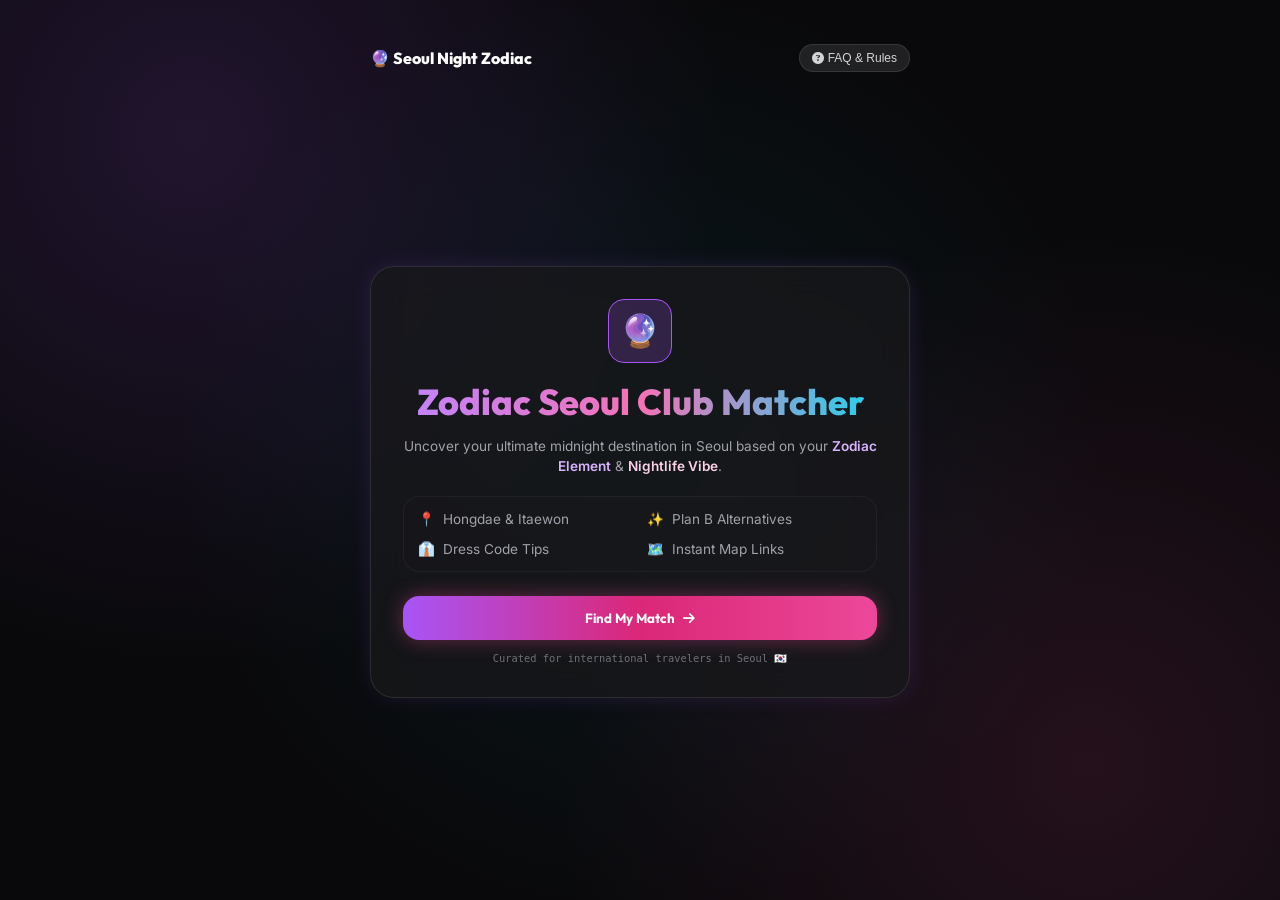
<file: index.html>
<!DOCTYPE html>
<html lang="en">
<head>
    <meta charset="UTF-8">
    <meta name="viewport" content="width=device-width, initial-scale=1.0">
    <title>Zodiac Seoul Club Matcher 🔮</title>
    <!-- Font Awesome Icons -->
    <link rel="stylesheet" href="https://cdnjs.cloudflare.com/ajax/libs/font-awesome/6.4.0/css/all.min.css">
    <!-- Google Fonts: Inter & Outfit -->
    <link href="https://fonts.googleapis.com/css2?family=Inter:wght@300;400;600;700&family=Outfit:wght@500;700;800&display=swap" rel="stylesheet">
    <!-- Custom CSS File -->
    <link rel="stylesheet" href="css/style.css">
</head>
<body>

    <!-- Notification Toast (Interaction: Button click message display) -->
    <div id="toast" class="toast hidden">
        <i class="fa-solid fa-circle-check"></i>
        <span id="toast-msg">Link copied to clipboard!</span>
    </div>

    <!-- Header Navigation -->
    <header class="app-header">
        <div class="logo">🔮 <span>Seoul Night Zodiac</span></div>
        <!-- Interaction: Modal Open Button -->
        <button id="open-modal-btn" class="icon-btn">
            <i class="fa-solid fa-circle-question"></i> FAQ & Rules
        </button>
    </header>

    <!-- Main Container -->
    <main class="app-container">
        
        <!-- INTRO SCREEN -->
        <section id="intro-screen" class="glass-card fade-in">
            <div class="intro-badge animate-pulse">🔮</div>
            
            <h1 class="gradient-title">Zodiac Seoul Club Matcher</h1>
            
            <p class="intro-desc">
                Uncover your ultimate midnight destination in Seoul based on your 
                <span class="highlight-purple">Zodiac Element</span> & <span class="highlight-pink">Nightlife Vibe</span>.
            </p>

            <div class="feature-grid">
                <div class="feature-item"><span>📍</span> Hongdae & Itaewon</div>
                <div class="feature-item"><span>✨</span> Plan B Alternatives</div>
                <div class="feature-item"><span>👔</span> Dress Code Tips</div>
                <div class="feature-item"><span>🗺️</span> Instant Map Links</div>
            </div>

            <button id="start-quiz-btn" class="primary-btn">
                <span>Find My Match</span>
                <i class="fa-solid fa-arrow-right"></i>
            </button>
            <p class="subtext-footer">Curated for international travelers in Seoul 🇰🇷</p>
        </section>

        <!-- QUIZ CONTAINER -->
        <section id="quiz-screen" class="glass-card hidden">
            <div class="quiz-header">
                <button id="back-btn" class="back-btn">
                    <i class="fa-solid fa-chevron-left"></i> Back
                </button>
                <div class="step-info">
                    <span id="step-indicator">Step 1 of 4</span>
                    <span id="step-percent">25%</span>
                </div>
            </div>

            <div class="progress-bar-container">
                <div id="progress-bar" class="progress-bar-fill"></div>
            </div>

            <div id="question-card" class="fade-in">
                <h2 id="question-title">What's your Zodiac Element?</h2>
                <p id="question-subtitle">Choose the element that aligns with your astrological energy.</p>
                <div id="options-container" class="options-group"></div>
            </div>
        </section>

        <!-- LOADING SCREEN -->
        <section id="loading-screen" class="glass-card hidden text-center fade-in">
            <div class="spinner-wrapper">
                <div class="spinner outer-spin"></div>
                <div class="spinner inner-spin"></div>
                <span class="spinner-icon">✨</span>
            </div>
            <h3>Aligning Your Stars...</h3>
            <p class="pulse-text">Matching your aura with Seoul's nightlife beats</p>
        </section>

        <!-- RESULT SCREEN -->
        <section id="result-screen" class="result-layout hidden fade-in">
            
            <div class="glass-card result-banner">
                <span class="badge-mini">Your Seoul Midnight Match</span>
                <h2 id="persona-title" class="gradient-title">The Dark Rave Sorcerer</h2>
                <p id="persona-desc" class="italic-desc">"Driven by intense basslines and immersive underground energy."</p>
            </div>

            <!-- PRIMARY MATCH -->
            <div class="glass-card primary-card">
                <div class="card-top-bar">
                    <div class="card-tag"><span class="trophy">🏆</span> PRIMARY STAR MATCH</div>
                    <span class="match-percentage">99% MATCH</span>
                </div>

                <div class="venue-header">
                    <div>
                        <h3 id="primary-name">Cakeshop</h3>
                        <span id="primary-area" class="area-tag">📍 Itaewon (이태원)</span>
                    </div>
                    <span id="primary-genre-badge" class="genre-badge">Bass Techno</span>
                </div>

                <p id="primary-vibe" class="venue-desc">
                    The holy grail of underground bass music and dark industrial aesthetics.
                </p>

                <div class="info-box">
                    <div class="info-row">
                        <i class="fa-solid fa-shirt icon-pink"></i>
                        <span><strong>Dress Code:</strong> <span id="primary-dress">Streetwear / All Black</span></span>
                    </div>
                    <div class="info-row">
                        <i class="fa-solid fa-lightbulb icon-yellow"></i>
                        <span><strong>Pro Tip:</strong> <span id="primary-tip">Arrive before midnight.</span></span>
                    </div>
                </div>

                <a id="primary-map-btn" href="#" target="_blank" class="action-link">
                    <i class="fa-solid fa-map-location-dot"></i> Open in Google Maps / Info
                </a>
            </div>

            <!-- ALTERNATIVE PLAN B -->
            <div class="glass-card secondary-card">
                <div class="card-top-bar">
                    <div class="card-tag">✨ ALTERNATIVE ORBIT (PLAN B)</div>
                    <span class="match-percentage-alt">88% MATCH</span>
                </div>

                <div class="venue-header">
                    <div>
                        <h4 id="secondary-name">Faust</h4>
                        <span id="secondary-area" class="area-tag">📍 Itaewon</span>
                    </div>
                    <span id="secondary-genre-badge" class="genre-badge-sub">Dark Industrial</span>
                </div>

                <p id="secondary-vibe" class="venue-desc">
                    Top-tier Funktion-One sound system delivering heavy peak-time techno.
                </p>

                <a id="secondary-map-btn" href="#" target="_blank" class="action-link-sub">
                    <i class="fa-solid fa-compass"></i> Check Plan B Venue
                </a>
            </div>

            <!-- Action Buttons -->
            <div class="button-grid">
                <button id="retake-btn" class="secondary-btn">
                    <i class="fa-solid fa-rotate-right"></i> Retake Quiz
                </button>
                <button id="share-btn" class="primary-btn">
                    <i class="fa-solid fa-share-nodes"></i> Share Result
                </button>
            </div>
            
            <p class="warning-note">
                *Clubs in Korea strictly require a physical Passport or Foreigner ID (ARC) for entry.
            </p>
        </section>

    </main>

    <!-- INTERACTION 1: Modal Window -->
    <div id="faq-modal" class="modal-overlay hidden">
        <div class="modal-content glass-card">
            <div class="modal-header">
                <h3>Seoul Nightlife Guide</h3>
                <button id="close-modal-btn" class="close-btn">&times;</button>
            </div>
            
            <!-- INTERACTION 2: Tab Menu -->
            <div class="tab-menu">
                <button class="tab-btn active" data-tab="tab-rules">Entry Rules</button>
                <button class="tab-btn" data-tab="tab-faq">Nightlife FAQ</button>
            </div>

            <div id="tab-rules" class="tab-content">
                <ul class="guide-list">
                    <li>✅ <strong>ID Requirement:</strong> Physical Passport or Foreigner Registration Card (ARC) is mandatory.</li>
                    <li>🔞 <strong>Age Limit:</strong> Most venues require guests to be born in 2007.</li>
                </ul>
            </div>

            <div id="tab-faq" class="tab-content hidden">
                <ul class="guide-list">
                    <li>🕒 <strong>Peak Hours:</strong> 1:00 AM – 4:00 AM.</li>
                    <li>💳 <strong>Payment:</strong> Credit cards accepted.</li>
                    <li>🚕 <strong>Transport:</strong> Subways stop around midnight; use Kakao T or taxis afterwards.</li>
                </ul>
            </div>
        </div>
    </div>

    <!-- External JavaScript File -->
    <script src="js/script.js"></script>
</body>
</html>
</file>
<file: css/style.css>
/* ==========================================================================
   1. CSS Variables & Reset
   ========================================================================== */
:root {
    --neon-purple: #a855f7;
    --neon-pink: #ec4899;
    --neon-cyan: #06b6d4;
    --dark-bg: #09090b;
    --card-bg: rgba(24, 24, 27, 0.75);
    --border-color: rgba(255, 255, 255, 0.1);
    --font-sans: 'Inter', sans-serif;
    --font-heading: 'Outfit', sans-serif;
}

* {
    box-sizing: border-box;
    margin: 0;
    padding: 0;
}

body {
    background-color: var(--dark-bg);
    color: #f4f4f5;
    font-family: var(--font-sans);
    min-height: 100vh;
    display: flex;
    flex-direction: column;
    align-items: center;
    background-image: 
        radial-gradient(circle at 15% 15%, rgba(168, 85, 247, 0.15) 0%, transparent 40%),
        radial-gradient(circle at 85% 85%, rgba(236, 72, 153, 0.12) 0%, transparent 40%),
        radial-gradient(circle at 50% 50%, rgba(6, 182, 212, 0.08) 0%, transparent 60%);
    background-attachment: fixed;
    padding: 16px;
}

/* ==========================================================================
   2. Layout & Header (Flexbox)
   ========================================================================== */
.app-header {
    width: 100%;
    max-width: 440px;
    display: flex;
    justify-content: space-between;
    align-items: center;
    padding: 12px 0;
    margin-bottom: 12px;
}

.logo {
    font-family: var(--font-heading);
    font-weight: 800;
    font-size: 1rem;
    color: #ffffff;
}

.icon-btn {
    background: rgba(39, 39, 42, 0.8);
    border: 1px solid var(--border-color);
    color: #d4d4d8;
    padding: 6px 12px;
    border-radius: 9999px;
    font-size: 0.75rem;
    cursor: pointer;
    transition: all 0.2s ease;
}

.icon-btn:hover {
    background: var(--neon-purple);
    color: #fff;
}

.app-container {
    width: 100%;
    max-width: 440px;
    margin: auto 0;
}

/* ==========================================================================
   3. Glassmorphism Components
   ========================================================================== */
.glass-card {
    background: var(--card-bg);
    backdrop-filter: blur(16px);
    -webkit-backdrop-filter: blur(16px);
    border: 1px solid var(--border-color);
    border-radius: 24px;
    padding: 24px;
    box-shadow: 0 0 25px -5px rgba(168, 85, 247, 0.2);
}

.hidden {
    display: none !important;
}

.text-center {
    text-align: center;
}

.gradient-title {
    font-family: var(--font-heading);
    font-size: 1.875rem;
    font-weight: 800;
    background: linear-gradient(to right, #c084fc, #f472b6, #22d3ee);
    background-clip: text;
    -webkit-background-clip: text;
    -webkit-text-fill-color: transparent;
    margin-bottom: 12px;
    text-align: center;
}

.highlight-purple { color: #d8b4fe; font-weight: 600; }
.highlight-pink { color: #fbcfe8; font-weight: 600; }

/* ==========================================================================
   4. Feature Grid & Options (Grid & Flexbox)
   ========================================================================== */
.feature-grid {
    display: grid;
    grid-template-columns: repeat(2, 1fr);
    gap: 10px;
    background: rgba(24, 24, 27, 0.6);
    padding: 14px;
    border-radius: 16px;
    border: 1px solid rgba(255, 255, 255, 0.05);
    margin-bottom: 24px;
    font-size: 0.75rem;
    color: #a1a1aa;
}

.feature-item {
    display: flex;
    align-items: center;
    gap: 8px;
}

.options-group {
    display: flex;
    flex-direction: column;
    gap: 12px;
}

.glass-option {
    background: rgba(39, 39, 42, 0.6);
    border: 1px solid var(--border-color);
    padding: 16px;
    border-radius: 16px;
    text-align: left;
    cursor: pointer;
    transition: all 0.25s ease;
    display: flex;
    flex-direction: column;
    gap: 4px;
}

.glass-option:hover, .glass-option.selected {
    background: rgba(168, 85, 247, 0.15);
    border-color: var(--neon-purple);
    transform: translateY(-2px);
    box-shadow: 0 0 15px rgba(168, 85, 247, 0.3);
}

.opt-label {
    font-family: var(--font-heading);
    font-weight: 700;
    font-size: 0.875rem;
    color: #f4f4f5;
}

.opt-desc {
    font-size: 0.75rem;
    color: #a1a1aa;
}

/* ==========================================================================
   5. Buttons & Progress Bar
   ========================================================================== */
.primary-btn {
    width: 100%;
    padding: 14px 20px;
    border-radius: 16px;
    background: linear-gradient(to right, var(--neon-purple), #db2777, var(--neon-pink));
    color: white;
    font-family: var(--font-heading);
    font-weight: 700;
    border: none;
    cursor: pointer;
    box-shadow: 0 0 20px rgba(236, 72, 153, 0.4);
    display: flex;
    justify-content: center;
    align-items: center;
    gap: 8px;
    transition: opacity 0.2s;
}

.secondary-btn {
    width: 100%;
    padding: 14px 20px;
    border-radius: 16px;
    background: #18181b;
    border: 1px solid #27272a;
    color: #d4d4d8;
    font-weight: 600;
    font-size: 0.85rem;
    cursor: pointer;
    display: flex;
    justify-content: center;
    align-items: center;
    gap: 8px;
}

.button-grid {
    display: grid;
    grid-template-columns: 1fr 1fr;
    gap: 12px;
}

.progress-bar-container {
    width: 100%;
    background: #27272a;
    height: 8px;
    border-radius: 9999px;
    overflow: hidden;
    margin-bottom: 20px;
}

.progress-bar-fill {
    height: 100%;
    background: linear-gradient(to right, var(--neon-purple), var(--neon-pink));
    width: 25%;
    transition: width 0.3s ease;
}

.quiz-header {
    display: flex;
    justify-content: space-between;
    align-items: center;
    margin-bottom: 12px;
}

.back-btn {
    background: none;
    border: none;
    color: #a1a1aa;
    font-size: 0.75rem;
    cursor: pointer;
    display: flex;
    align-items: center;
    gap: 6px;
}

.step-info {
    font-size: 0.75rem;
    color: #a1a1aa;
    font-family: monospace;
}

/* ==========================================================================
   6. Result Layout & Info Box
   ========================================================================== */
.result-layout {
    display: flex;
    flex-direction: column;
    gap: 16px;
}

.primary-card { border-color: rgba(168, 85, 247, 0.5); }
.secondary-card { border-color: rgba(6, 182, 212, 0.3); }

.card-top-bar {
    display: flex;
    justify-content: space-between;
    align-items: center;
    padding-bottom: 8px;
    border-bottom: 1px solid #27272a;
    margin-bottom: 12px;
    font-size: 0.75rem;
}

.match-percentage {
    background: rgba(168, 85, 247, 0.2);
    color: var(--neon-purple);
    padding: 2px 8px;
    border-radius: 9999px;
    font-weight: 800;
}

.venue-header {
    display: flex;
    justify-content: space-between;
    align-items: flex-start;
    margin-bottom: 8px;
}

.venue-header h3 { 
    font-size: 1.5rem; 
    color: #fff; }
.area-tag { 
    font-size: 0.7rem; 
    color: var(--neon-cyan); 
    font-weight: 700; 
}
.genre-badge { 
    background: #27272a; 
    padding: 4px 8px; 
    border-radius: 6px; 
    font-size: 0.65rem; 
}

.info-box {
    background: rgba(9, 9, 11, 0.8);
    border: 1px solid #27272a;
    border-radius: 12px;
    padding: 12px;
    margin: 12px 0;
    font-size: 0.75rem;
    display: flex;
    flex-direction: column;
    gap: 6px;
}

.info-row { display: flex; align-items: center; gap: 8px; }
.icon-pink { color: var(--neon-pink); }
.icon-yellow { color: #facc15; }

.action-link, .action-link-sub {
    display: flex;
    justify-content: center;
    align-items: center;
    gap: 8px;
    width: 100%;
    padding: 10px;
    border-radius: 12px;
    text-decoration: none;
    font-size: 0.75rem;
    font-weight: 600;
    color: #fff;
    background: #27272a;
}

/* ==========================================================================
   7. Toast Notification & Modal Window
   ========================================================================== */
.toast {
    position: fixed;
    top: 20px;
    left: 50%;
    transform: translateX(-50%);
    background: #27272a;
    color: #fff;
    padding: 10px 20px;
    border-radius: 9999px;
    border: 1px solid var(--neon-purple);
    font-size: 0.8rem;
    display: flex;
    align-items: center;
    gap: 8px;
    z-index: 100;
    box-shadow: 0 0 15px rgba(168, 85, 247, 0.4);
}

.modal-overlay {
    position: fixed;
    top: 0; left: 0; width: 100%; height: 100%;
    background: rgba(0, 0, 0, 0.8);
    backdrop-filter: blur(8px);
    display: flex;
    justify-content: center;
    align-items: center;
    z-index: 90;
    padding: 20px;
}

.modal-content {
    width: 100%;
    max-width: 400px;
}

.modal-header {
    display: flex;
    justify-content: space-between;
    align-items: center;
    margin-bottom: 16px;
}

.close-btn {
    background: none;
    border: none;
    color: #fff;
    font-size: 1.5rem;
    cursor: pointer;
}

.tab-menu {
    display: flex;
    gap: 8px;
    margin-bottom: 16px;
    border-bottom: 1px solid #27272a;
}

.tab-btn {
    background: none;
    border: none;
    color: #71717a;
    padding: 8px 12px;
    font-weight: 600;
    cursor: pointer;
}

.tab-btn.active {
    color: var(--neon-purple);
    border-bottom: 2px solid var(--neon-purple);
}

.guide-list {
    list-style: none;
    font-size: 0.8rem;
    line-height: 1.6;
    color: #d4d4d8; 
    display: flex;
    flex-direction: column;
    gap: 10px;
}

.intro-badge {
    width: 64px;
    height: 64px; 
    margin: 0 auto 16px; 
    display: flex; 
    align-items: center; 
    justify-content: center;
    border-radius: 16px; 
    background: rgba(168, 85, 247, 0.2); 
    border: 1px solid var(--neon-purple); 
    font-size: 2rem;
}

.intro-desc { 
    font-size: 0.85rem; 
    color: #a1a1aa; 
    line-height: 1.5; 
    margin-bottom: 20px; 
    text-align: center; 
}
.subtext-footer { 
    font-size: 0.65rem; 
    color: #71717a; 
    margin-top: 12px; 
    text-align: center; 
    font-family: monospace; 
}
.italic-desc { 
    font-size: 0.75rem; 
    color: #a1a1aa; 
    font-style: italic; 
    text-align: center; 
}
.badge-mini { 
    display: inline-block; 
    font-size: 0.65rem; 
    font-weight: 700; 
    color: var(--neon-purple); 
    text-transform: uppercase; 
    margin-bottom: 6px; 
    text-align: center; 
    width: 100%; 
}
.warning-note { 
    font-size: 0.65rem; 
    color: #71717a; 
    text-align: center; 
}

.fade-in { 
    animation: fadeIn 0.4s ease-out forwards; 
}
@keyframes fadeIn {
    from { opacity: 0; transform: translateY(10px); }
    to { opacity: 1; transform: translateY(0); }
}

/* ==========================================================================
   8. Media Queries (@media 반응형 레이아웃 변경)
   ========================================================================== */
@media (min-width: 640px) {
    body { padding: 32px; }
    .app-container, .app-header { max-width: 540px; }
    .glass-card { padding: 32px; }
    .gradient-title { font-size: 2.25rem; }
    .feature-grid { grid-template-columns: repeat(2, 1fr); gap: 14px; font-size: 0.85rem; }
    .opt-label { font-size: 1rem; }
}
</file>
